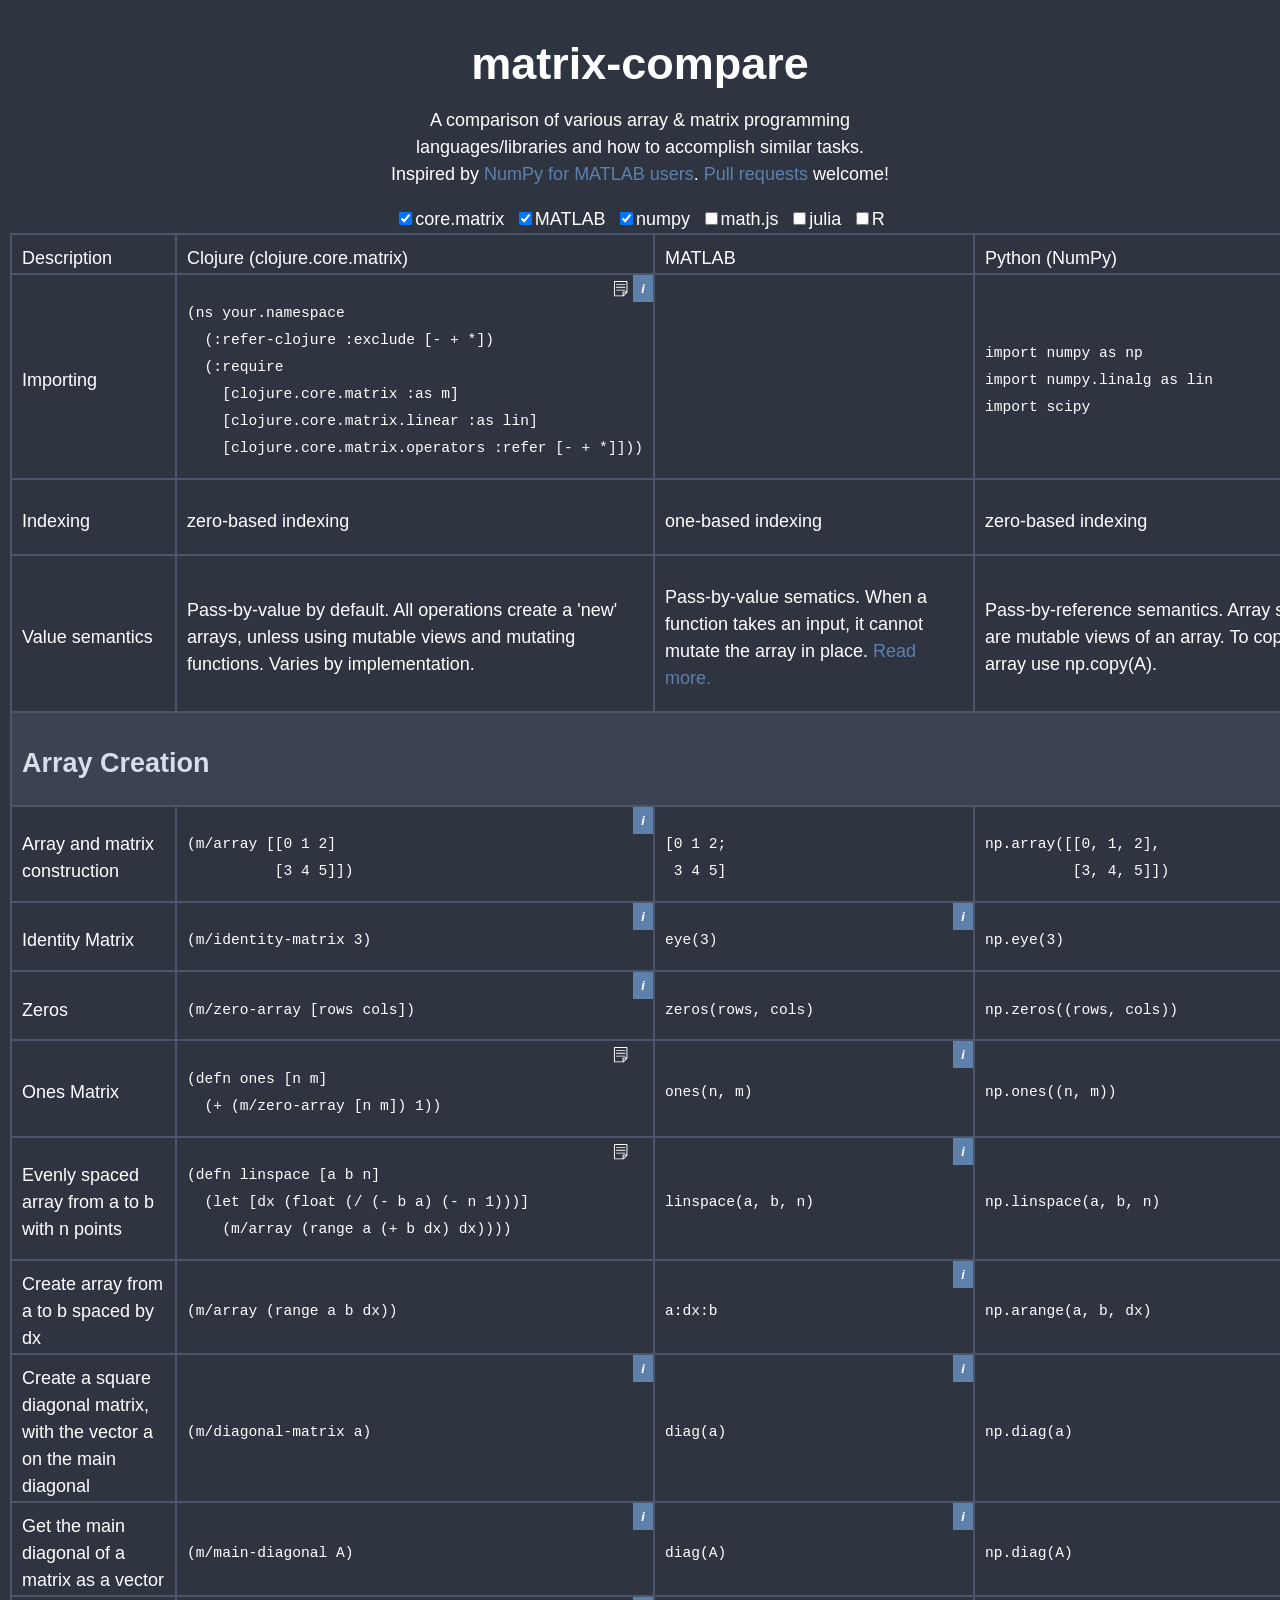
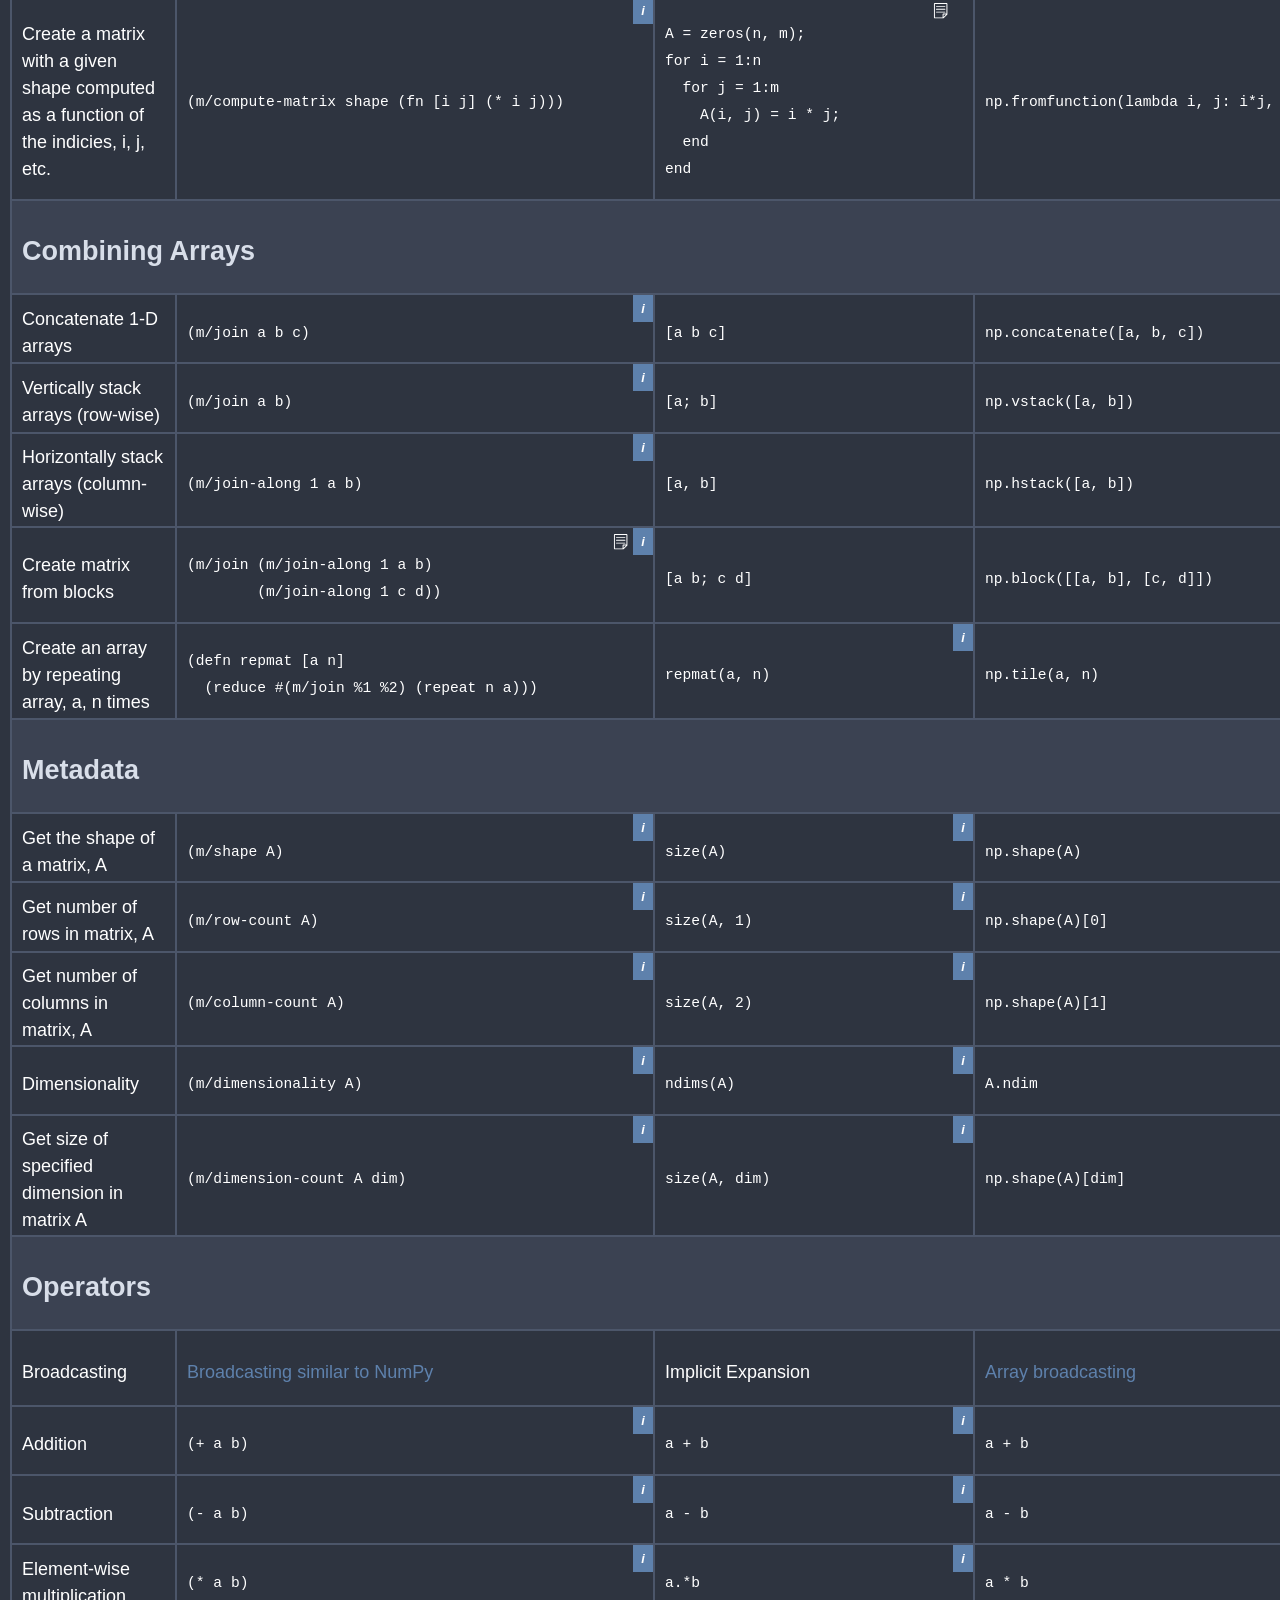
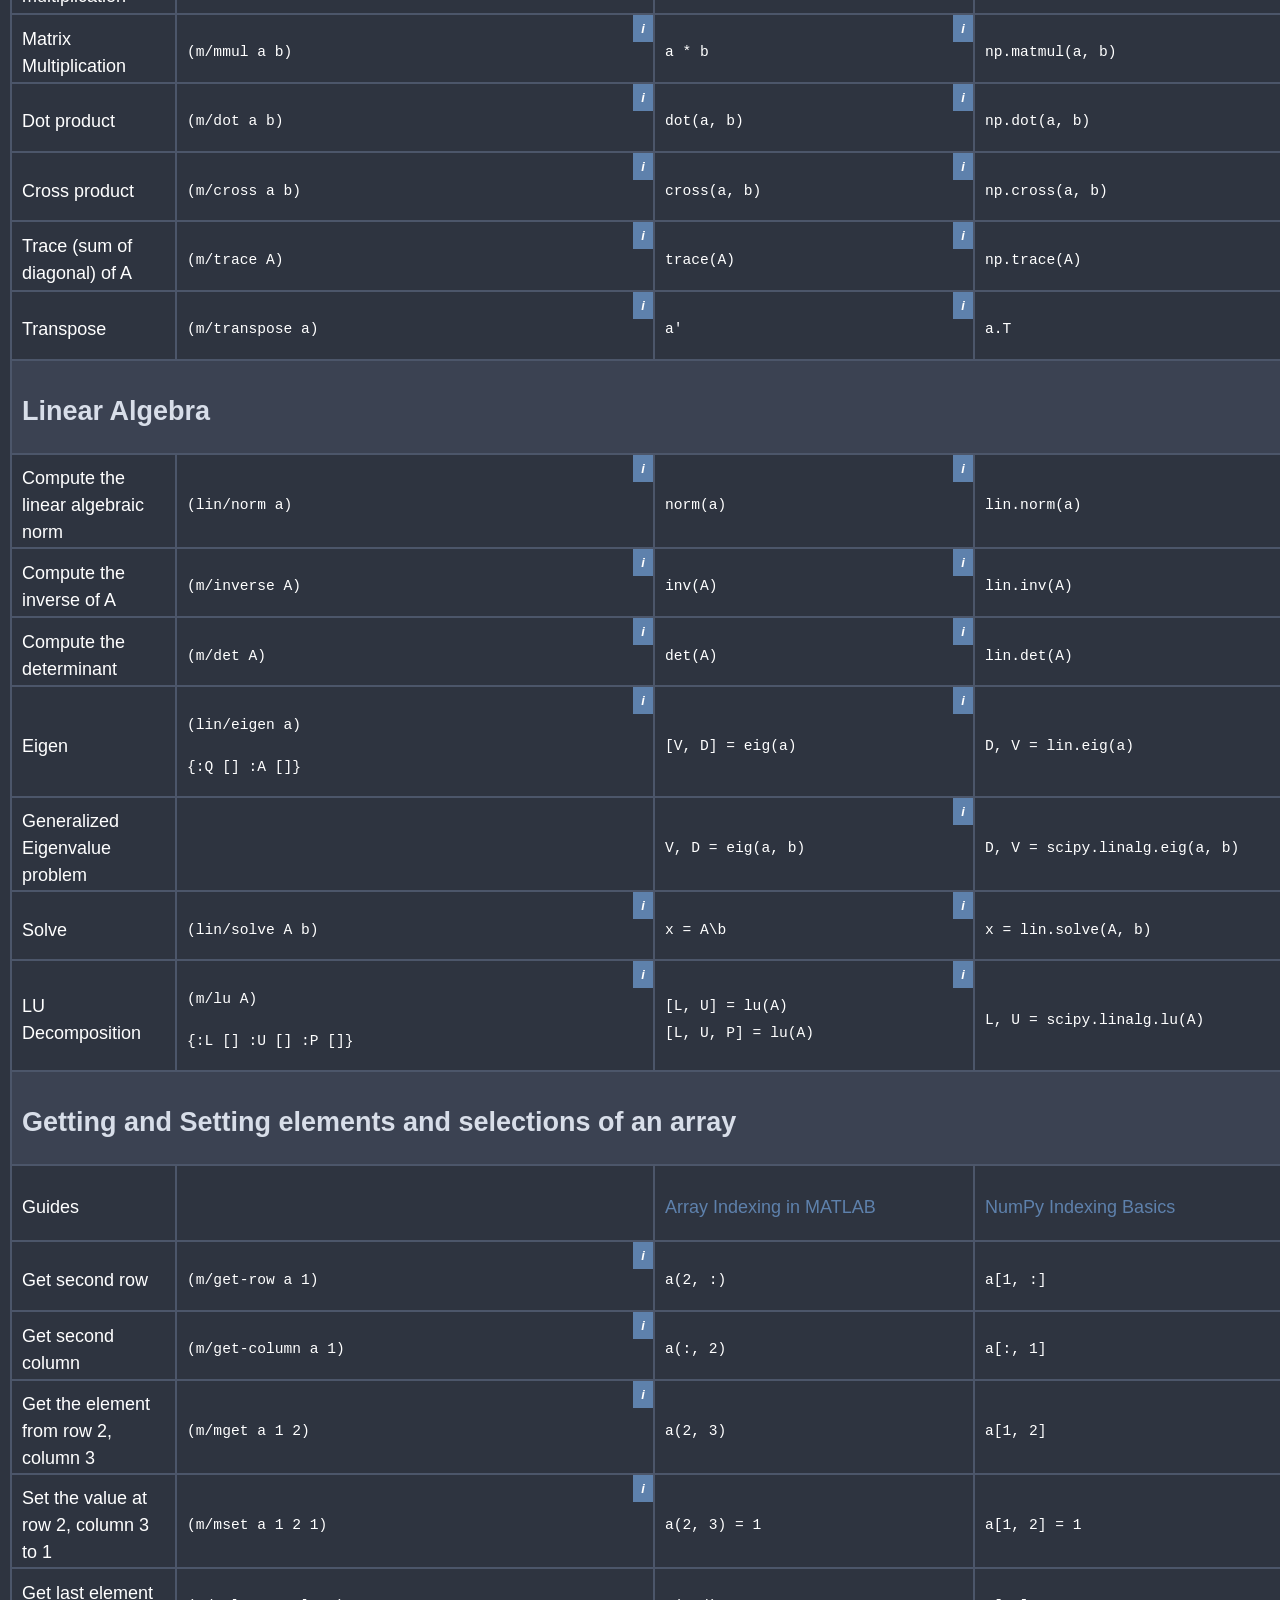
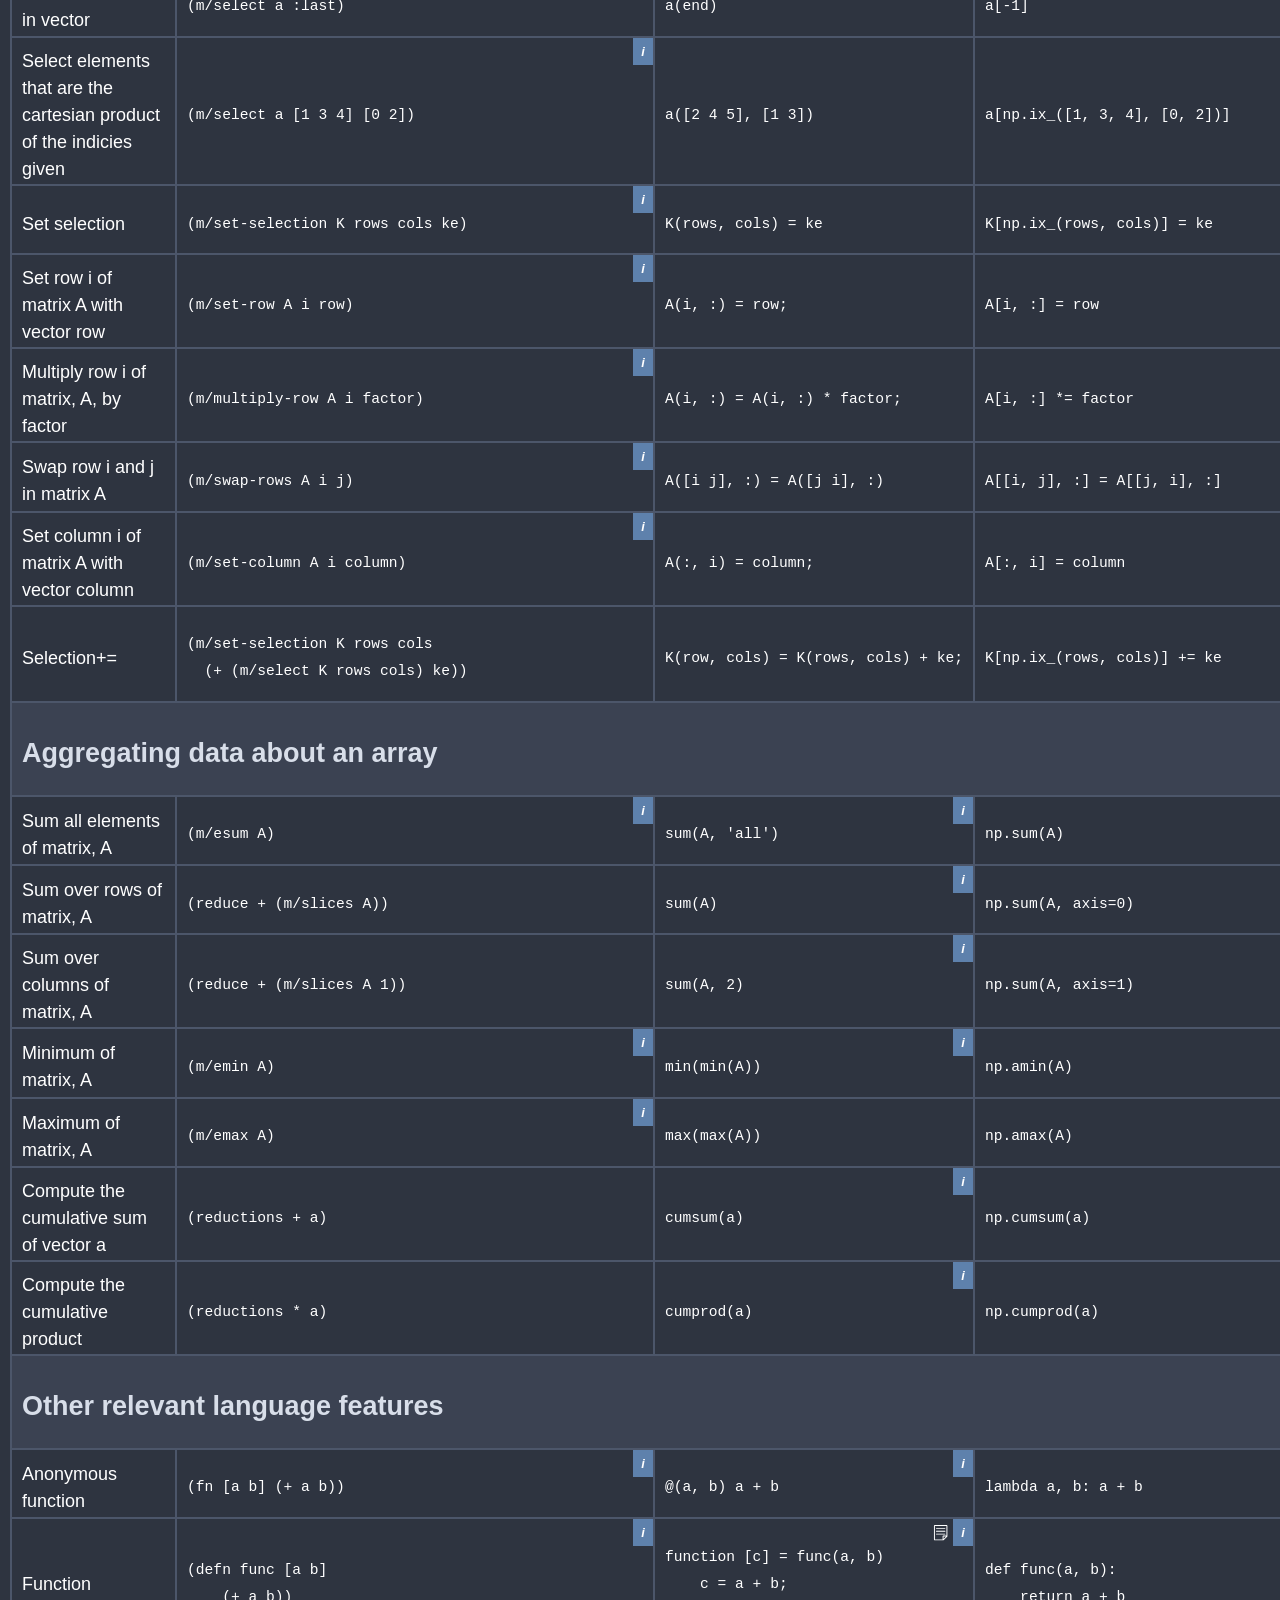
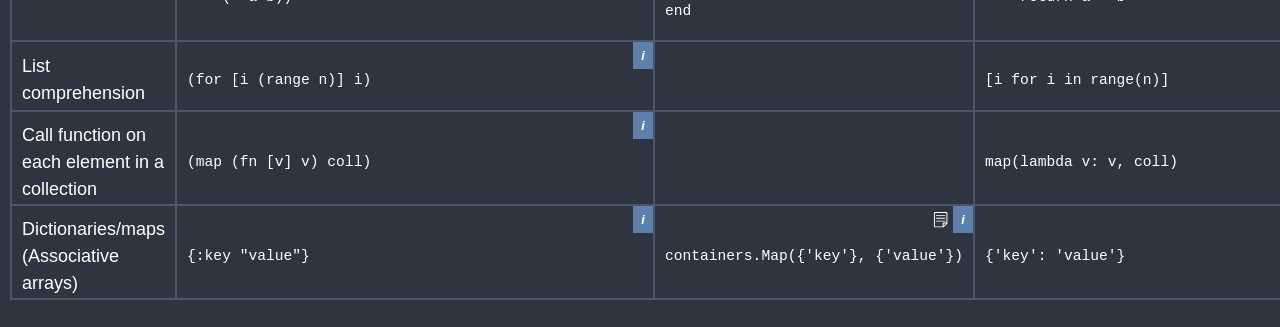
<file: index.html>
<!DOCTYPE html>
<html>
  <head>
    <meta charset="utf-8">
    <meta content="width=device-width, initial-scale=1" name="viewport">
    <title>matrix-comparison: translating linear algebra between languages</title>
    <meta name="description" content="A comparison of various programming languages and how to translate linear algebra between them.">
    <link href="css/site.css" rel="stylesheet" type="text/css">
  </head>
  <body>
    <div id="app">
      <h3>ClojureScript has not been compiled!</h3>
      <p>please run <b>lein figwheel</b> in order to start the compiler</p>
    </div>
    <script src="js/app.js" type="text/javascript"></script>
    
  </body>
</html>
</file>
<file: css/site.css>
body {
  font-family: 'Helvetica Neue', Verdana, Helvetica, Arial, sans-serif;
  margin: 0 auto;
  padding-top: 20px;
  padding-left: 10px;
  padding-right: 10px;
  padding-bottom: 10px;
  -webkit-font-smoothing: antialiased;
  font-size: 1.125em;
  color: #333;
  line-height: 1.5em;
  background-color: #2E3440;
  color:white;
}

h1 {
  font-size: 2.5em
}

h2 {
  font-size: 2em
}

h3 {
  font-size: 1.5em
}

a {
  text-decoration: none;
  color: #5E81AC;
}

a:hover {
  text-decoration: underline;
}

td {
  padding-left: 10px;
  padding-right: 10px;
  padding-top: 10px;
}


/* Popover https://codepen.io/chocochip/pen/zYxMgRG */

.popover_title {
  font-size: 24px;
  line-height: 36px;
  text-decoration: none;
  text-align: center;
}

.popover_wrapper {
  position: absolute;
  display: inline-block;
  top: 0px;
  right:20px;
}
.popover_content {
  opacity: 0;
  visibility: hidden;
  position: absolute;
  left: -30px;
  transform: translate(0, 10px);
  background-color: #4C566A;
  padding: 1.5rem;
  box-shadow: 0 2px 5px 0 rgba(0, 0, 0, 0.26);
  width: auto;
  font-size: 0.9rem;
  min-width: 200px;
}
.popover_content:before {
  position: absolute;
  z-index: -1;
  content: "";
  right: calc(50% - 10px);
  top: -8px;
  /*border-style: solid;*/
  /*border-width: 0 10px 10px 10px;*/
  /*border-color: transparent transparent #bfbfbf transparent;*/
  transition-duration: 0.3s;
  transition-property: transform;
}
.popover_wrapper:hover .popover_content {
  z-index: 10;
  opacity: 1;
  visibility: visible;
  transform: translate(0, -20px);
  transition: all 0.5s cubic-bezier(0.75, -0.02, 0.2, 0.97);
}
.popover_message {
  text-align: left;
}
</file>
